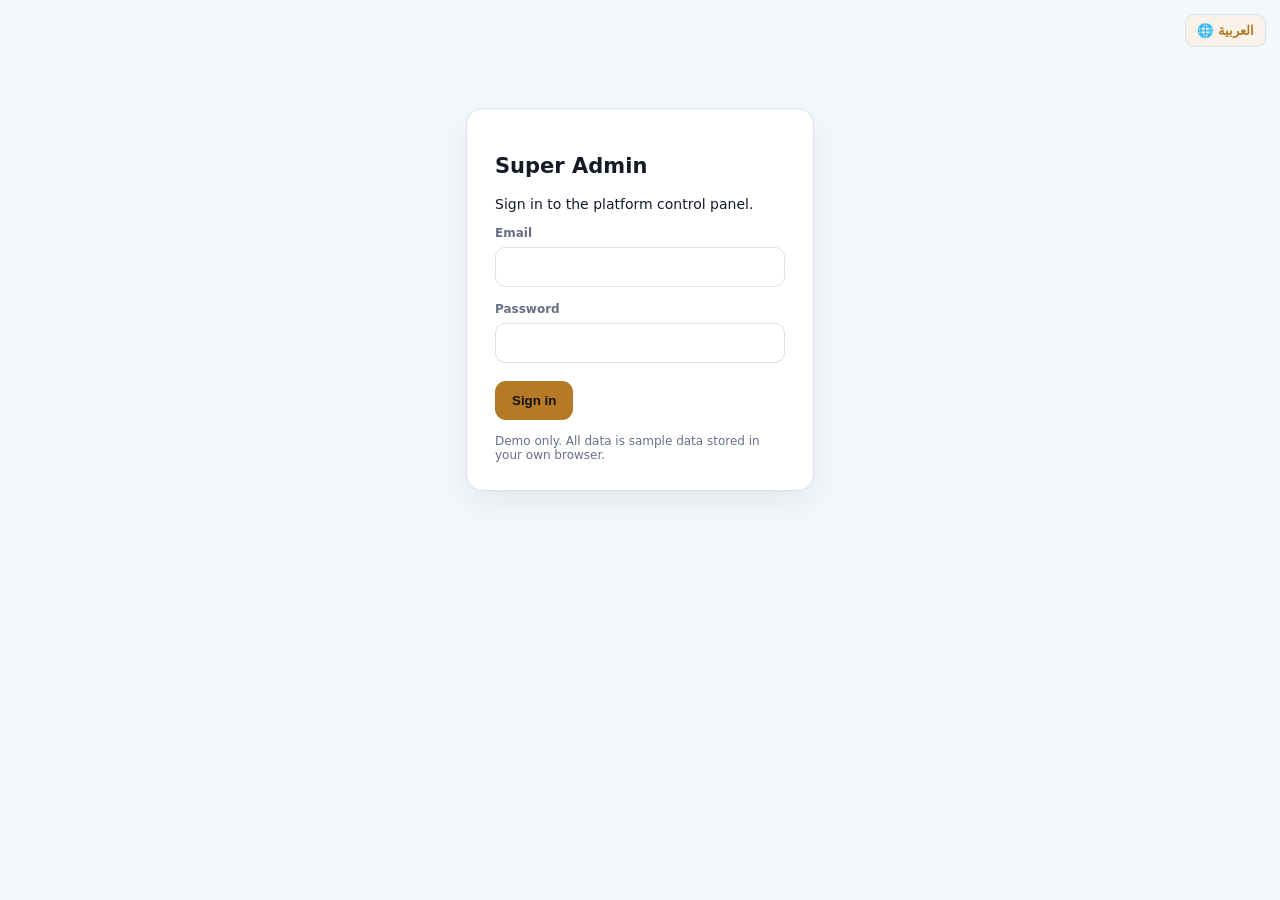
<file: index.html>
<!doctype html><html lang="en"><head><meta charset="UTF-8"><meta name="viewport" content="width=device-width,initial-scale=1"><title>Elevator Owner Dashboard</title><link rel="stylesheet" href="css/style.css"></head><body><div class="app"><aside class="sidebar"></aside><main><header><button class="menu" id="menu">☰</button><div><h1>Dashboard</h1><p>Monitor your elevator operations at a glance.</p></div><div class="actions"><button class="icon" title="Notifications">♢<i></i></button><button class="avatar">O</button></div></header><section class="hero"><div><span class="eyebrow">OVERVIEW</span><h2>Good morning, Owner</h2><p>Here’s the latest status across your buildings.</p></div><button class="gold-btn" onclick="location.href='reports.html'">View reports →</button></section><section class="stats" id="stats"></section><section class="grid2"><div class="panel"><div class="panel-head"><div><h3>Request analytics</h3><p>Last 7 days</p></div><span class="pill green">Live</span></div><div class="chart"><svg viewBox="0 0 700 250" preserveAspectRatio="none"><path class="area" d="M0 205 L100 170 L200 185 L300 110 L400 145 L500 75 L600 105 L700 45 L700 250 L0 250Z"/><path class="line" d="M0 205 L100 170 L200 185 L300 110 L400 145 L500 75 L600 105 L700 45"/></svg><div class="chart-labels"><span>Mon</span><span>Tue</span><span>Wed</span><span>Thu</span><span>Fri</span><span>Sat</span><span>Sun</span></div></div></div><div class="panel"><div class="panel-head"><div><h3>Elevator status</h3><p>48 units monitored</p></div></div><div class="status-list"><div><span><i class="dot green"></i>Operational</span><b>42</b></div><div><span><i class="dot gold"></i>Maintenance</span><b>4</b></div><div><span><i class="dot red"></i>Out of service</span><b>2</b></div></div><div class="uptime"><span>System uptime</span><b>97.8%</b><div><i style="width:97.8%"></i></div></div></div></section><section class="panel"><div class="panel-head"><div><h3>Recent requests</h3><p>Latest maintenance activity</p></div><a href="requests.html">View all →</a></div><div class="table-wrap"><table><thead><tr><th>Request</th><th>Building</th><th>Elevator</th><th>Priority</th><th>Status</th><th>Time</th></tr></thead><tbody id="requests"></tbody></table></div></section></main></div><script src="js/layout.js"></script><script src="js/admin.js"></script><script src="js/app.js"></script></body></html>
</file>
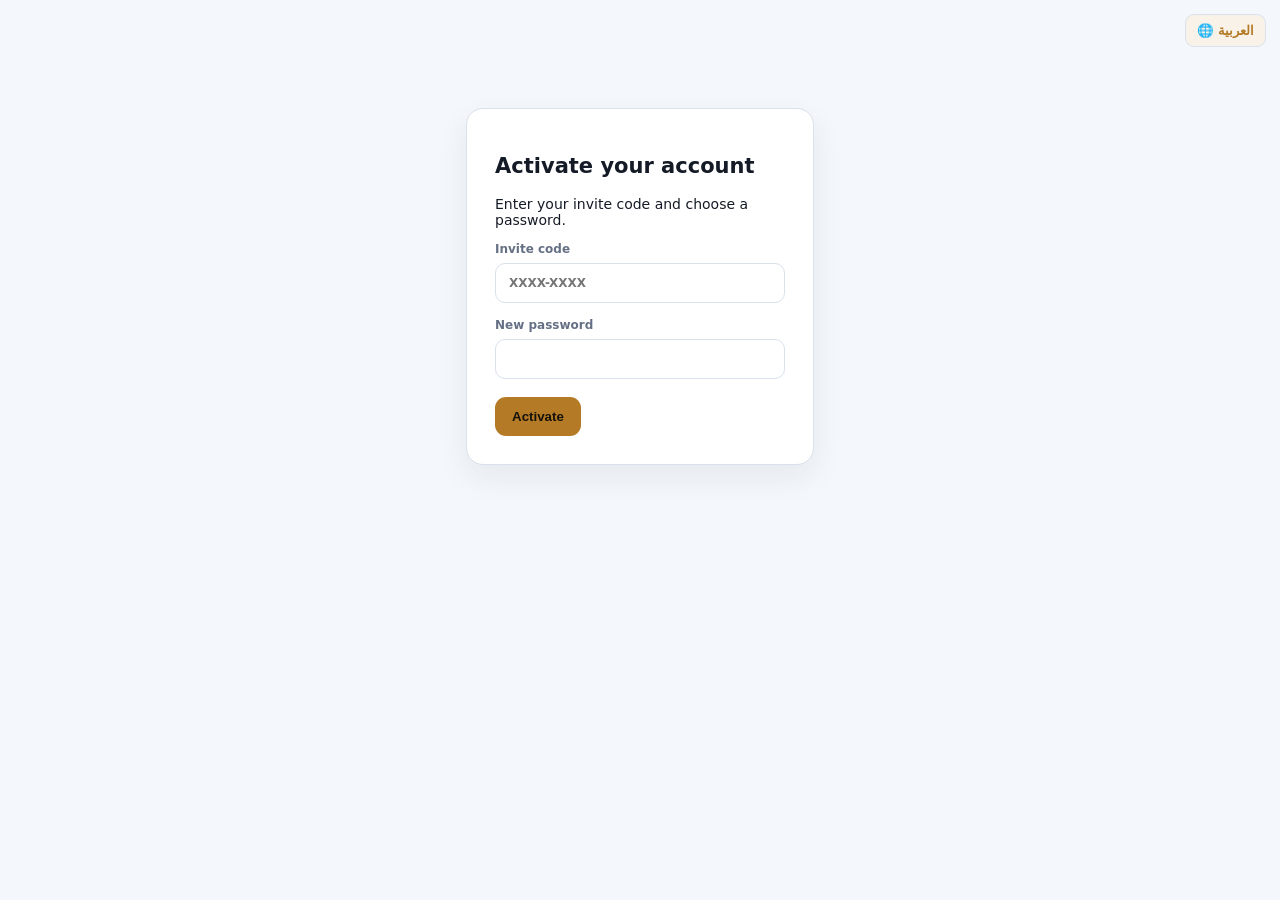
<file: activate.html>
<!doctype html><html lang="en"><head><meta charset="UTF-8"><meta name="viewport" content="width=device-width,initial-scale=1"><title>Activate Account - Elevator</title><link rel="stylesheet" href="css/style.css"></head><body><div style="max-width:380px;margin:12vh auto;padding:0 16px"><section class="panel" style="padding:28px" id="actBody"><h1>Activate your account</h1><p>Enter your invite code and choose a password.</p><form onsubmit="activateAccount(event)"><div class="form-grid" style="grid-template-columns:1fr"><label>Invite code<input id="actCode" required placeholder="XXXX-XXXX"></label><label>New password<input id="actPw" type="password" required minlength="6"></label></div><p id="actErr" class="hint" style="color:#c0392b"></p><button class="gold-btn" type="submit">Activate</button></form></section></div><script src="js/admin.js"></script><script>const c=new URLSearchParams(location.search).get('code');if(c)document.getElementById('actCode').value=c</script><script src="js/i18n.js"></script></body></html>
</file>
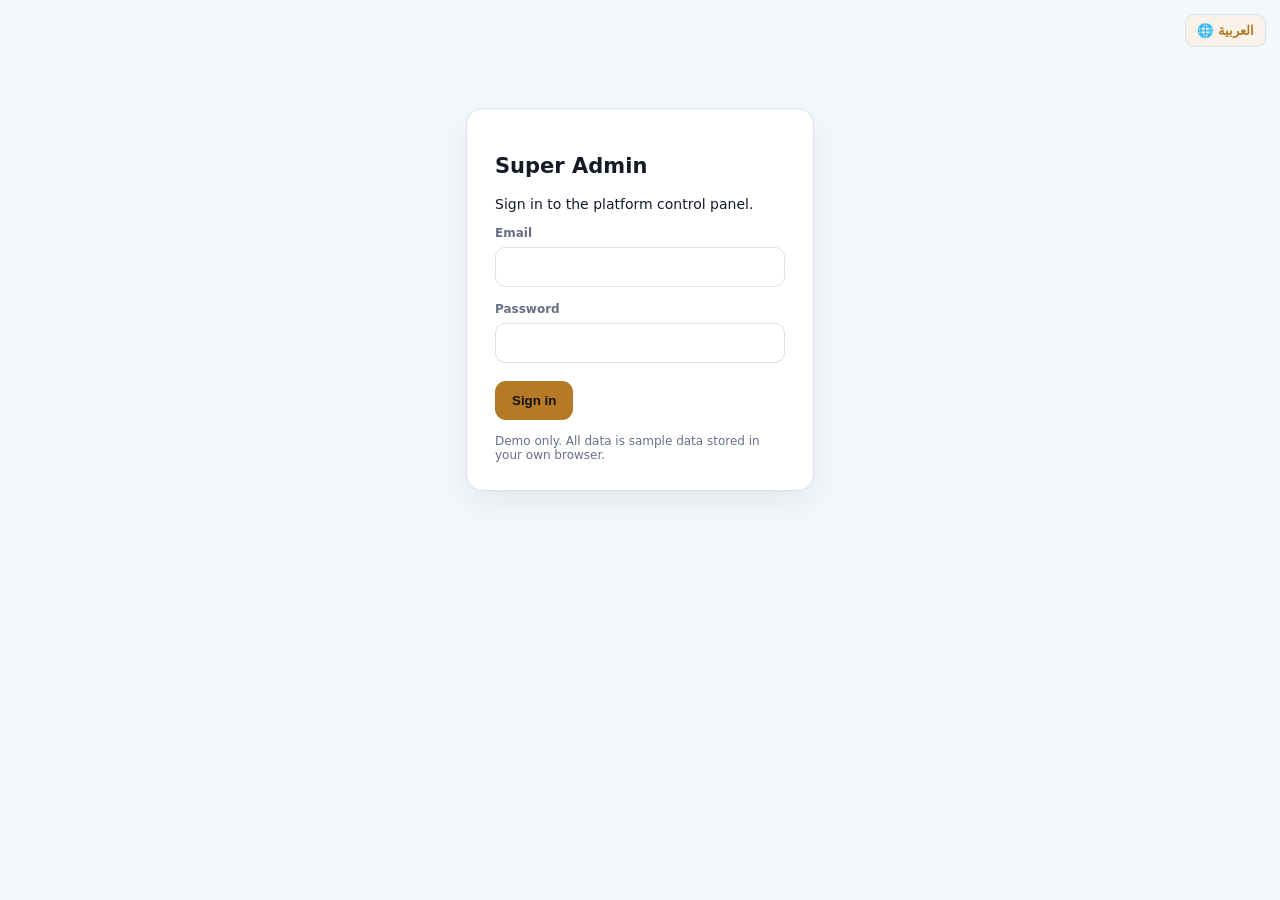
<file: buildings.html>
<!doctype html><html><head><meta charset="UTF-8"><meta name="viewport" content="width=device-width,initial-scale=1"><title>Buildings - Elevator</title><link rel="stylesheet" href="css/style.css"></head><body><div class="app"><aside class="sidebar"></aside><main><header><button class="menu" id="menu">☰</button><div><h1>Buildings</h1><p>Static building registry and elevator health overview.</p></div></header><section class="stats"><div class="stat"><div class="stat-top"><span>Total buildings</span><span class="stat-icon">▦</span></div><h3>12</h3><small>Across 4 zones</small></div><div class="stat"><div class="stat-top"><span>Elevators</span><span class="stat-icon">↕</span></div><h3>48</h3><small>Registered units</small></div><div class="stat"><div class="stat-top"><span>Healthy buildings</span><span class="stat-icon">✓</span></div><h3>9</h3><small><strong>75% healthy</strong></small></div><div class="stat"><div class="stat-top"><span>Open requests</span><span class="stat-icon">⚙</span></div><h3>17</h3><small><strong>3 emergency</strong></small></div></section><section class="panel"><div class="panel-head"><div><h3>Building registry</h3><p>Static sample data ready to connect to the API.</p></div><span class="pill green">12 buildings</span></div><div class="table-wrap"><table><thead><tr><th>Building</th><th>Owner</th><th>Zone</th><th>Address</th><th>Elevators</th><th>Health</th><th>Last inspection</th><th>Requests</th></tr></thead><tbody>
<tr><td><b>Al Noor Tower</b></td><td>Ahmed Hassan</td><td>Nasr City</td><td>Makram Ebeid St.</td><td>4</td><td><span class="badge green">Healthy</span></td><td>02 Sep 2026</td><td>2 open</td></tr>
<tr><td><b>Cairo Plaza</b></td><td>Mona Ali</td><td>Maadi</td><td>Road 9</td><td>6</td><td><span class="badge green">Healthy</span></td><td>29 Aug 2026</td><td>1 open</td></tr>
<tr><td><b>Nile Residence</b></td><td>Omar Khaled</td><td>New Cairo</td><td>90th Street</td><td>3</td><td><span class="badge gold">Attention</span></td><td>20 Aug 2026</td><td>4 open</td></tr>
<tr><td><b>Garden Heights</b></td><td>Salma Nabil</td><td>Heliopolis</td><td>Korba</td><td>5</td><td><span class="badge green">Healthy</span></td><td>01 Sep 2026</td><td>2 open</td></tr>
<tr><td><b>Skyline Residence</b></td><td>Ahmed Hassan</td><td>Nasr City</td><td>Abbas El Akkad</td><td>8</td><td><span class="badge green">Healthy</span></td><td>27 Aug 2026</td><td>0 open</td></tr>
<tr><td><b>Maadi Gardens</b></td><td>Mona Ali</td><td>Maadi</td><td>Degla</td><td>4</td><td><span class="badge red">Maintenance</span></td><td>15 Aug 2026</td><td>3 open</td></tr>
</tbody></table></div></section></main></div><script src="js/layout.js"></script></body></html>
</file>
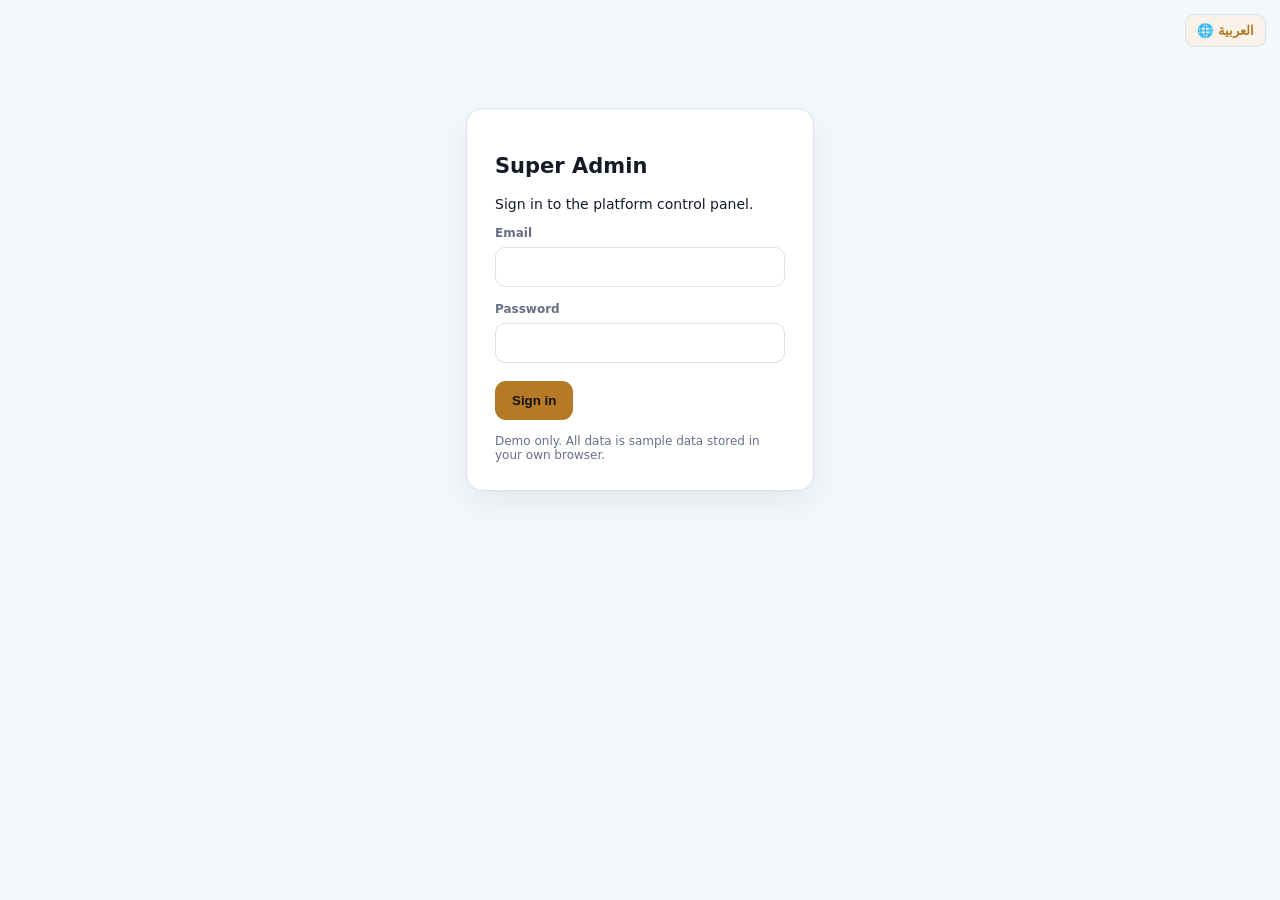
<file: companies.html>
<!doctype html><html lang="en"><head><meta charset="UTF-8"><meta name="viewport" content="width=device-width,initial-scale=1"><title>Companies - Elevator</title><link rel="stylesheet" href="css/style.css"></head><body><div class="app"><aside class="sidebar"></aside><main><header><button class="menu" id="menu">☰</button><div><h1>Companies</h1><p>Every customer company on the platform. Suspend a company to block all its users.</p></div><div class="actions"><button class="gold-btn" onclick="addCompany()">+ Add company</button></div></header><section class="metric-grid"><div class="mini-stat"><span>Companies</span><b id="companyTotal">0</b></div><div class="mini-stat"><span>Active</span><b id="companyActive">0</b></div><div class="mini-stat"><span>Suspended</span><b id="companySuspended">0</b></div><div class="mini-stat"><span>Total users</span><b id="userTotal">0</b></div></section><section class="panel"><div class="panel-head"><div><h3 id="companiesTitle">Companies</h3></div></div><div class="toolbar"><input id="companySearch" placeholder="Search company..." oninput="renderCompanies()"></div><div class="table-wrap"><table><thead><tr><th>Company</th><th>Plan</th><th>Team</th><th>Renewal</th><th>Status</th><th>Actions</th></tr></thead><tbody id="companies"></tbody></table></div></section></main></div><script src="js/layout.js"></script><script src="js/admin.js"></script><script>renderCompanies()</script></body></html>
</file>
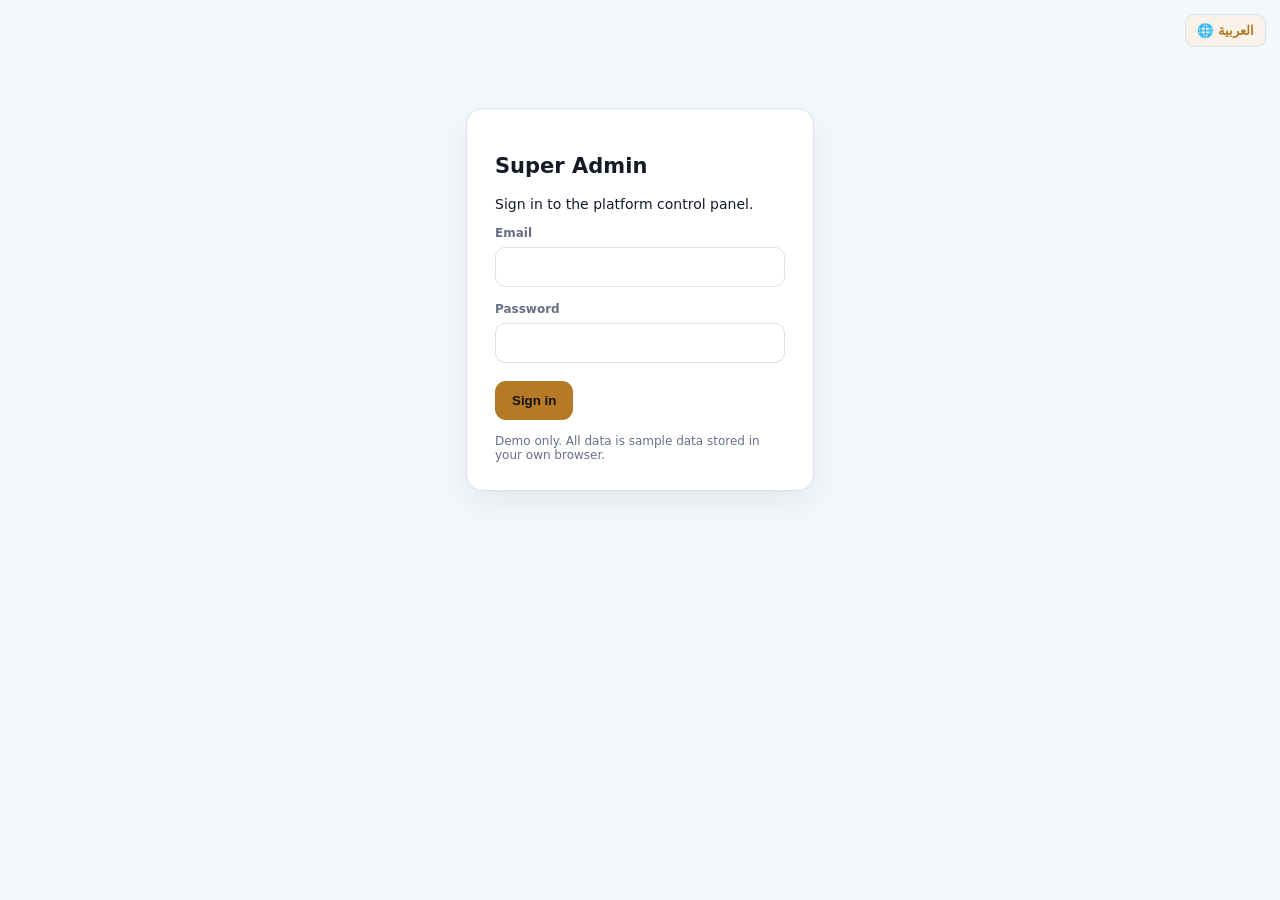
<file: daily_requests.html>
<!doctype html><html><head><meta charset="UTF-8"><meta name="viewport" content="width=device-width,initial-scale=1"><title>Daily Requests - Elevator</title><link rel="stylesheet" href="css/style.css"></head><body><div class="app"><aside class="sidebar"></aside><main><header><button class="menu" id="menu">☰</button><div><h1>Daily Requests</h1><p>Create, monitor and assign today's service requests.</p></div><button class="gold-btn header-btn" onclick="addDailyRequest()">+ New request</button></header><section class="panel"><div class="toolbar"><input id="dailySearch" placeholder="Search request, building or elevator" oninput="renderDailyRequests()"><select id="dailyStatus" onchange="renderDailyRequests()"><option value="">All statuses</option><option>Open</option><option>Assigned</option><option>In progress</option><option>Completed</option></select><select id="dailyPriority" onchange="renderDailyRequests()"><option value="">All priorities</option><option>Emergency</option><option>High</option><option>Normal</option></select><select id="companyFilter" onchange="renderDailyRequests()"></select></div><div class="table-wrap"><table><thead><tr><th>Request</th><th>Company</th><th>Building / Elevator</th><th>Zone</th><th>Issue</th><th>Priority</th><th>Technician</th><th>Status</th><th>Action</th></tr></thead><tbody id="dailyRequests"></tbody></table></div></section></main></div><script src="js/layout.js"></script><script src="js/admin.js"></script><script>renderDailyRequests()</script></body></html>
</file>
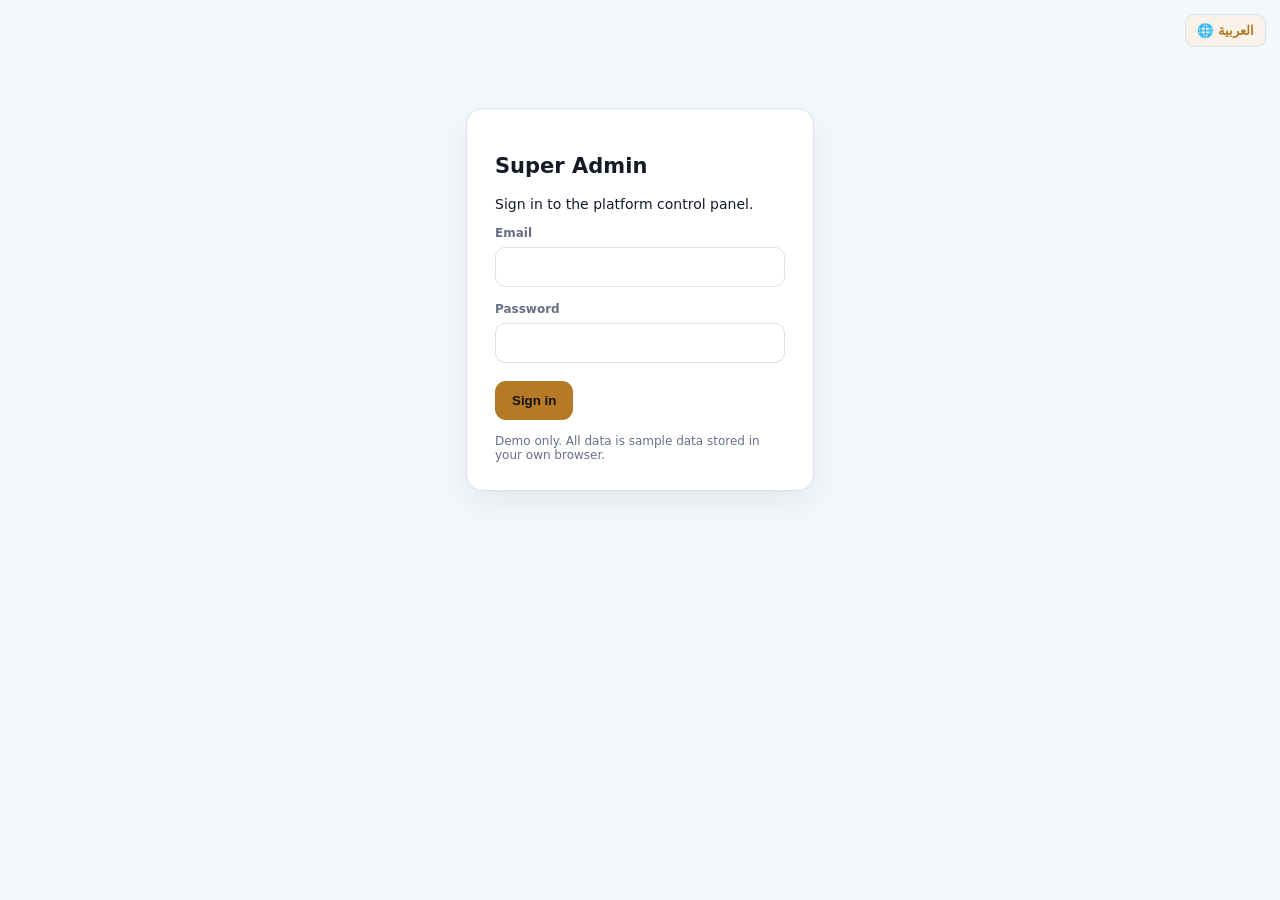
<file: elevators.html>
<!doctype html><html><head><meta charset="UTF-8"><meta name="viewport" content="width=device-width,initial-scale=1"><title>Elevators - Elevator</title><link rel="stylesheet" href="css/style.css"></head><body><div class="app"><aside class="sidebar"></aside><main><header><button class="menu" id="menu">☰</button><div><h1>Elevators</h1><p>Complete static technical inventory.</p></div></header><section class="panel"><div class="panel-head"><div><h3>Elevator registry</h3><p>Technical details for every registered elevator.</p></div><span class="pill green" id="elevatorCount">0 units</span></div><div class="toolbar"><select id="companyFilter" onchange="renderElevators()"></select></div><div class="table-wrap"><table><thead><tr><th>Elevator</th><th>Owner</th><th>Company</th><th>Building</th><th>Floors</th><th>Machine</th><th>Door</th><th>Capacity</th><th>Speed</th><th>Installed</th><th>Status</th></tr></thead><tbody id="elevatorsBody"></tbody></table></div></section></main></div><script src="js/layout.js"></script><script src="js/admin.js"></script><script>renderElevators()</script></body></html>
</file>
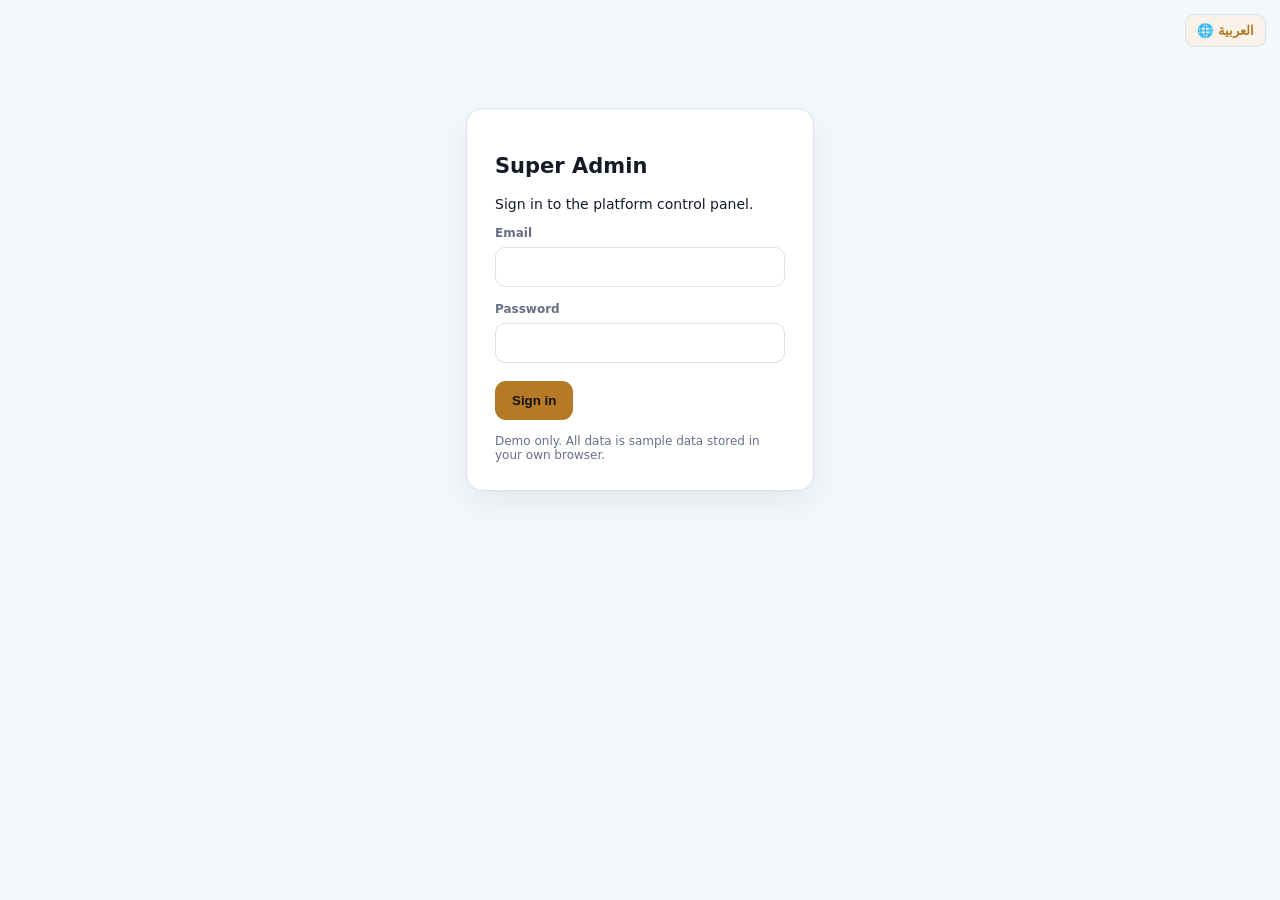
<file: installations.html>
<!doctype html><html lang="en"><head><meta charset="UTF-8"><meta name="viewport" content="width=device-width,initial-scale=1"><title>Installations - Elevator</title><link rel="stylesheet" href="css/style.css"></head><body><div class="app"><aside class="sidebar"></aside><main><header><button class="menu" id="menu">☰</button><div><h1>Installations &amp; Commission</h1><p>Installation requests sent to companies, accepted offers, and your commission.</p></div><button class="gold-btn header-btn" onclick="addInstallRequest()">+ New installation request</button></header><section class="metric-grid"><div class="mini-stat"><span>Requests</span><b id="dealTotal">0</b></div><div class="mini-stat"><span>Awarded</span><b id="dealAwarded">0</b></div><div class="mini-stat"><span>Deal volume</span><b id="dealVolume">0</b></div><div class="mini-stat"><span>Your commission earned</span><b id="dealEarnings">0</b></div></section><section class="panel"><div class="panel-head"><div><h3>Platform commission</h3><p>Percentage kept from every accepted installation offer. Changing it affects only new acceptances.</p></div></div><div class="toolbar"><input id="commissionInput" type="number" min="0" max="100" step="0.5" style="max-width:140px"><button class="gold-btn" onclick="saveCommission()">Save %</button></div></section><section class="panel" style="margin-top:18px"><div class="panel-head"><div><h3>Installation requests</h3><p>Open a request to see its full details and offers, and to control the company that took it.</p></div></div><div class="table-wrap"><table><thead><tr><th>Request</th><th>Building</th><th>Requested by</th><th>Installing company</th><th>Price</th><th>Commission</th><th>Status</th><th>Actions</th></tr></thead><tbody id="deals"></tbody></table></div></section></main></div><script src="js/layout.js"></script><script src="js/admin.js"></script><script>renderInstallations()</script></body></html>
</file>
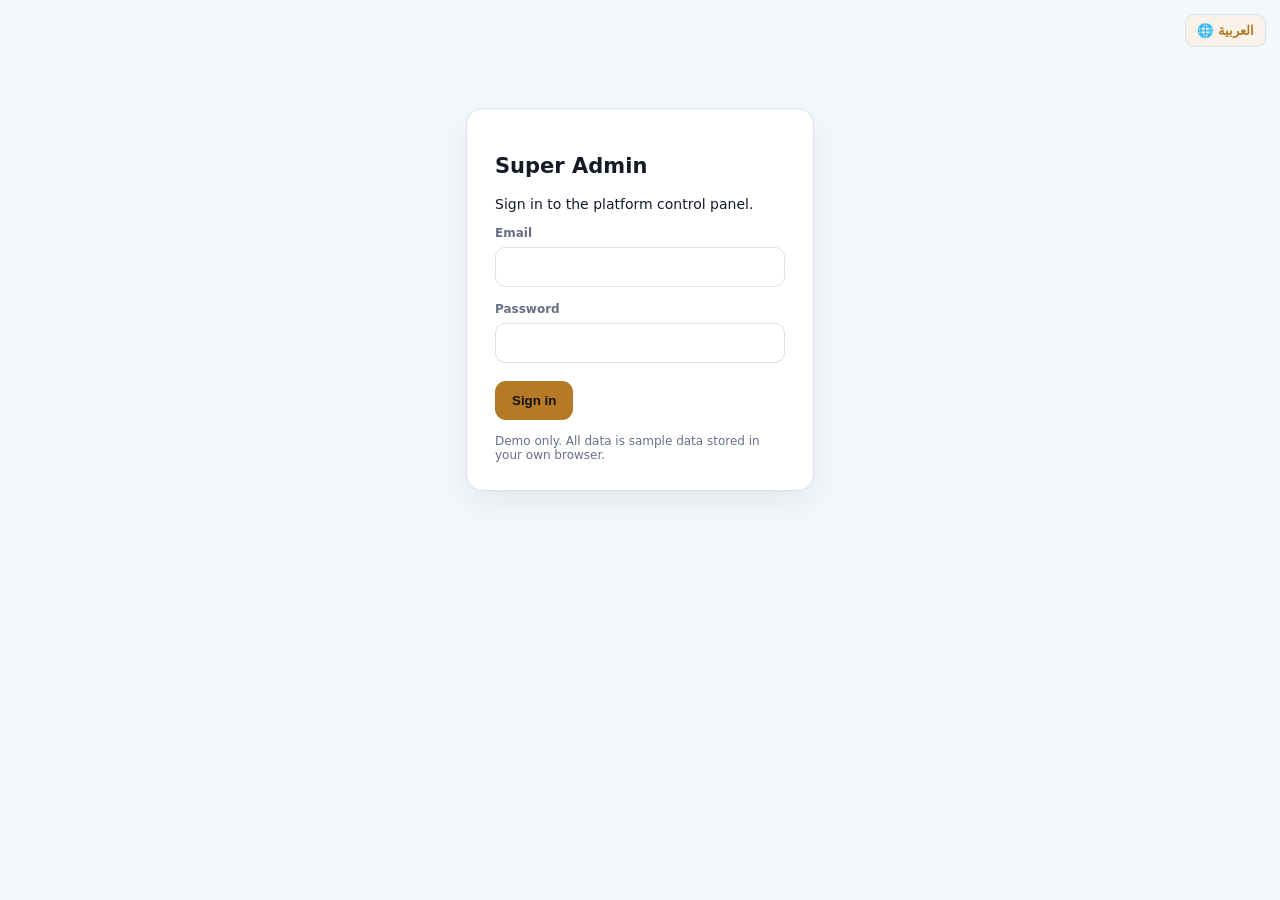
<file: login.html>
<!doctype html><html lang="en"><head><meta charset="UTF-8"><meta name="viewport" content="width=device-width,initial-scale=1"><title>Super Admin Login - Elevator</title><link rel="stylesheet" href="css/style.css"></head><body><div style="max-width:380px;margin:12vh auto;padding:0 16px"><section class="panel" style="padding:28px"><h1>Super Admin</h1><p>Sign in to the platform control panel.</p><form onsubmit="return signIn(event)"><div class="form-grid" style="grid-template-columns:1fr"><label>Email<input id="email" type="email" required></label><label>Password<input id="pw" type="password" required></label></div><p id="err" class="hint" style="color:#c0392b"></p><button class="gold-btn" type="submit">Sign in</button></form><p class="hint" style="margin-top:14px">Demo only. All data is sample data stored in your own browser.</p></section></div><script>
// DEMO ONLY: credentials are checked in the browser. Replace with real server-side auth before production.
const SUPER_ADMIN={email:'superadmin@elevator.com',password:'admin123'};
function signIn(e){e.preventDefault();if(email.value.trim().toLowerCase()===SUPER_ADMIN.email&&pw.value===SUPER_ADMIN.password){sessionStorage.setItem('super-admin','1');location.replace('index.html')}else err.textContent='Invalid credentials.';return false}
</script><script src="js/i18n.js"></script></body></html>
</file>
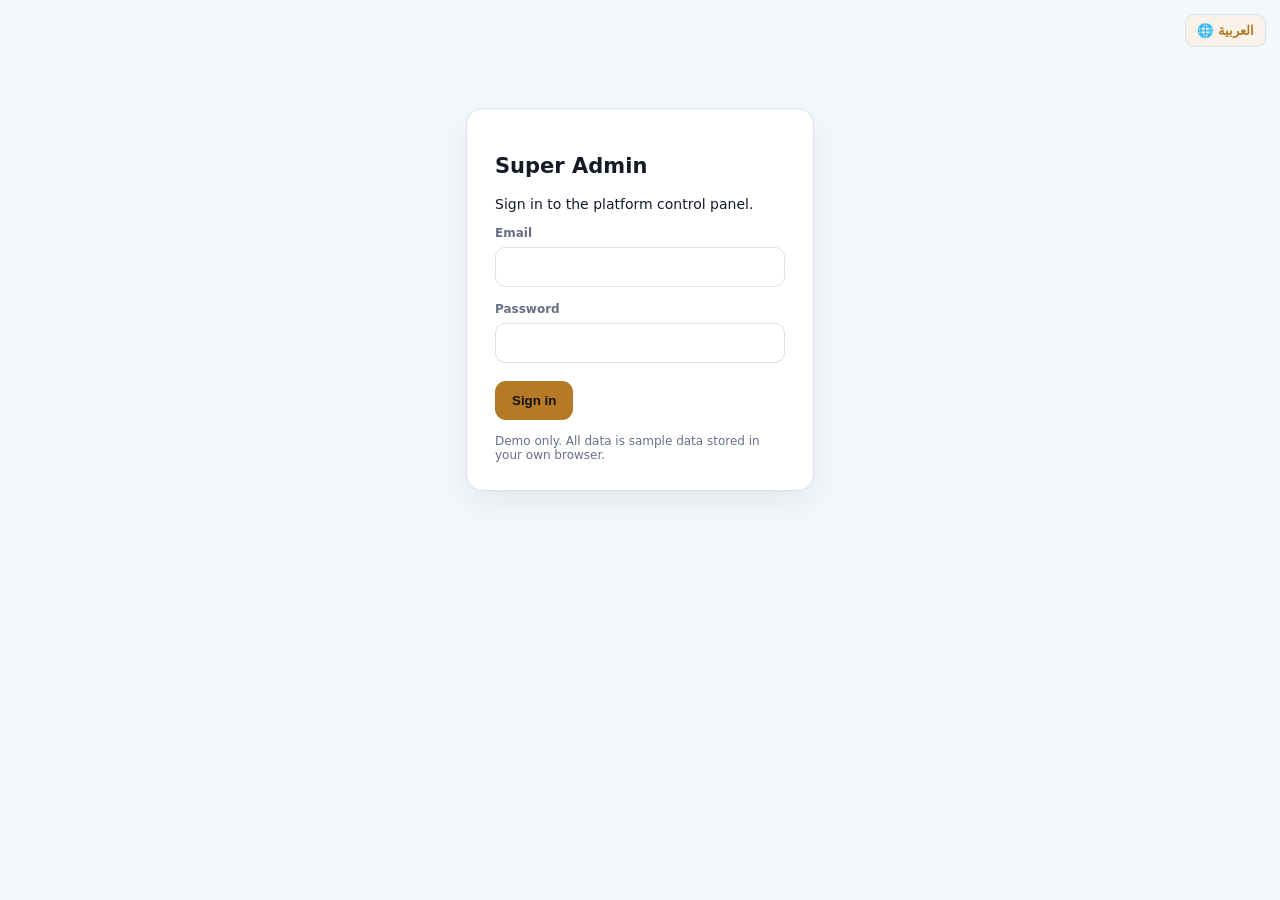
<file: owners.html>
<!doctype html><html><head><meta charset="UTF-8"><meta name="viewport" content="width=device-width,initial-scale=1"><title>Owners - Elevator</title><link rel="stylesheet" href="css/style.css"></head><body><div class="app"><aside class="sidebar"></aside><main><header><button class="menu" id="menu">☰</button><div><h1>Owners</h1><p>Full owner and elevator control.</p></div><button class="gold-btn header-btn" onclick="addOwner()">+ Add owner</button></header><section class="panel"><div class="panel-head"><div><h3>Owner & elevator registry</h3><p>Every owner can have multiple buildings and elevators with full technical details.</p></div><span class="pill green">Full admin control</span></div><div class="toolbar"><select id="companyFilter" onchange="renderOwners()"></select></div><div class="table-wrap"><table><thead><tr><th>Owner</th><th>Company</th><th>Contact</th><th>Elevator details</th><th>Status</th><th>Actions</th></tr></thead><tbody id="owners"></tbody></table></div></section></main></div><script src="js/layout.js"></script><script src="js/admin.js"></script><script>renderOwners()</script></body></html>
</file>
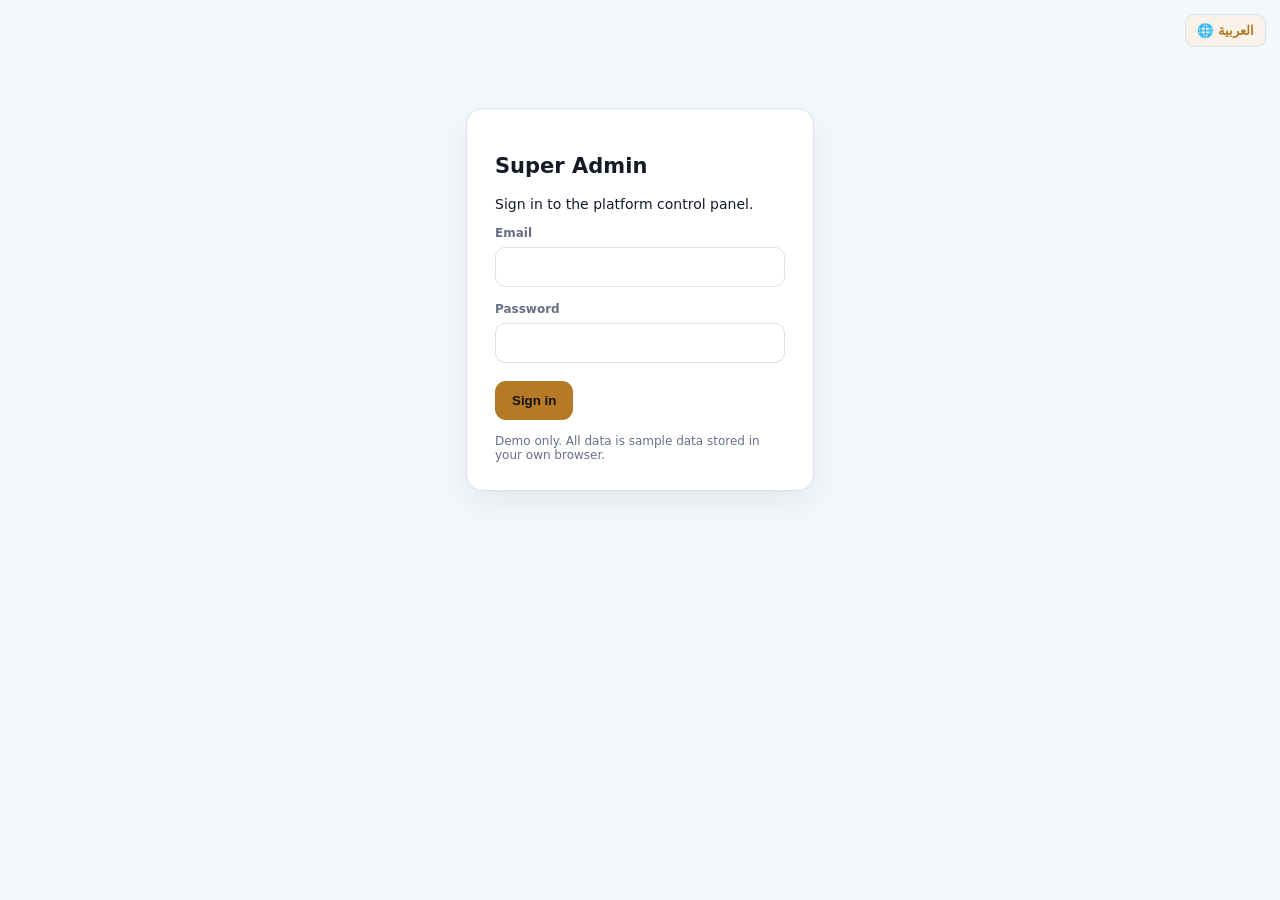
<file: platform_users.html>
<!doctype html><html lang="en"><head><meta charset="UTF-8"><meta name="viewport" content="width=device-width,initial-scale=1"><title>Platform Users - Elevator</title><link rel="stylesheet" href="css/style.css"></head><body><div class="app"><aside class="sidebar"></aside><main><header><button class="menu" id="menu">☰</button><div><h1>Platform Users</h1><p>Owners and technicians across companies. Suspend individual accounts.</p></div></header><section class="panel"><div class="panel-head"><div><h3 id="usersTitle">Platform Users</h3></div></div><div class="toolbar"><input id="userSearch" placeholder="Search name, email, role..." oninput="renderPlatformUsers()"></div><div class="table-wrap"><table><thead><tr><th>User</th><th>Role</th><th>Company</th><th>Status</th><th>Actions</th></tr></thead><tbody id="platformUsers"></tbody></table></div></section></main></div><script src="js/layout.js"></script><script src="js/admin.js"></script><script>renderPlatformUsers()</script></body></html>
</file>
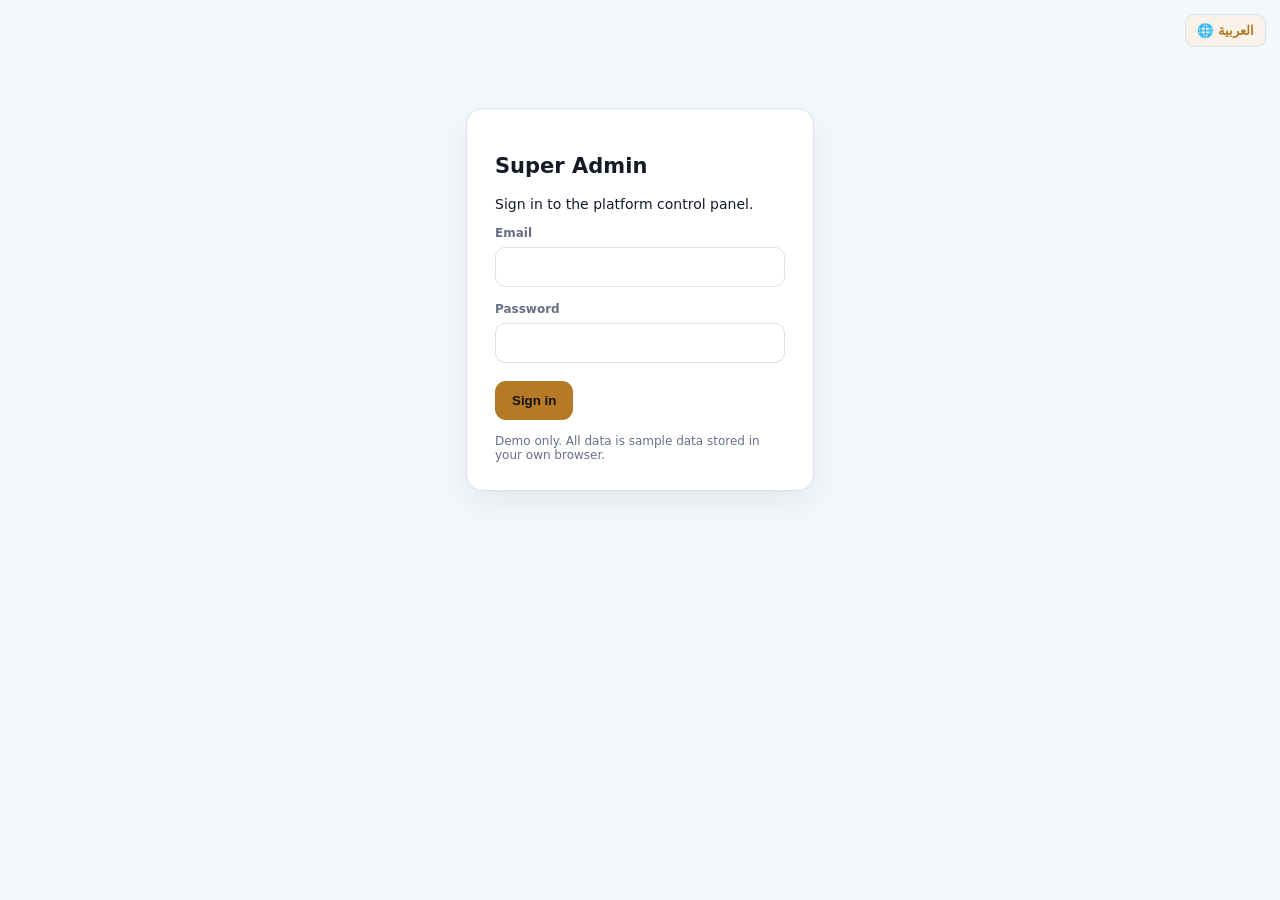
<file: reports.html>
<!doctype html><html><head><meta charset="UTF-8"><meta name="viewport" content="width=device-width,initial-scale=1"><title>Reports - Elevator</title><link rel="stylesheet" href="css/style.css"></head><body><div class="app"><aside class="sidebar"></aside><main><header><button class="menu" id="menu">☰</button><div><h1>Reports</h1><p>Static operational analytics ready for API integration.</p></div><div class="actions"><select id="reportPeriod"><option>Last 7 days</option><option>Last 30 days</option><option>This year</option></select></div></header>
<div class="metric-grid"><div class="mini-stat"><span>Total requests</span><b>184</b><small>+12.4% vs previous</small></div><div class="mini-stat"><span>Completed</span><b>142</b><small>77.2% completion rate</small></div><div class="mini-stat"><span>Emergency</span><b>19</b><small>10.3% of requests</small></div><div class="mini-stat"><span>Avg. response</span><b>28m</b><small>−6m improvement</small></div></div>
<div class="report-layout"><section class="panel"><div class="panel-head"><div><h3>Daily requests</h3><p>Requests received by day.</p></div><span class="pill green">Static data</span></div><div class="bar-chart"><div class="bar-row"><span>Mon</span><div class="bar-track"><div class="bar-fill" style="width:58%"></div></div><b>18</b></div><div class="bar-row"><span>Tue</span><div class="bar-track"><div class="bar-fill" style="width:78%"></div></div><b>24</b></div><div class="bar-row"><span>Wed</span><div class="bar-track"><div class="bar-fill" style="width:65%"></div></div><b>20</b></div><div class="bar-row"><span>Thu</span><div class="bar-track"><div class="bar-fill" style="width:92%"></div></div><b>29</b></div><div class="bar-row"><span>Fri</span><div class="bar-track"><div class="bar-fill" style="width:100%"></div></div><b>31</b></div><div class="bar-row"><span>Sat</span><div class="bar-track"><div class="bar-fill" style="width:52%"></div></div><b>16</b></div><div class="bar-row"><span>Sun</span><div class="bar-track"><div class="bar-fill" style="width:45%"></div></div><b>14</b></div></div></section>
<section class="panel"><div class="panel-head"><div><h3>Elevator status</h3><p>48 registered elevators.</p></div></div><div style="display:flex;align-items:center;justify-content:center;gap:25px;flex-wrap:wrap"><div class="donut"></div><div class="legend"><span><i></i>Operational — 35</span><span><i class="gold"></i>Maintenance — 9</span><span><i class="red"></i>Out of service — 4</span></div></div><div class="uptime"><span>Average uptime</span><b>97.8%</b><div><i style="width:97.8%"></i></div></div></section></div>
<section class="panel" style="margin-top:18px"><div class="panel-head"><div><h3>Zone performance</h3><p>Static service performance by operating zone.</p></div></div><div class="table-wrap"><table><thead><tr><th>Zone</th><th>Requests</th><th>Completed</th><th>Emergency</th><th>Avg. response</th><th>Performance</th></tr></thead><tbody><tr><td><b>Nasr City</b></td><td>52</td><td>43</td><td><span class="badge red">6</span></td><td>24 min</td><td><span class="badge green">92%</span></td></tr><tr><td><b>Maadi</b></td><td>41</td><td>34</td><td><span class="badge red">4</span></td><td>31 min</td><td><span class="badge green">88%</span></td></tr><tr><td><b>New Cairo</b></td><td>56</td><td>46</td><td><span class="badge gold">5</span></td><td>27 min</td><td><span class="badge green">90%</span></td></tr><tr><td><b>Heliopolis</b></td><td>35</td><td>19</td><td><span class="badge gold">4</span></td><td>36 min</td><td><span class="badge gold">78%</span></td></tr></tbody></table></div></section></main></div><script src="js/layout.js"></script></body></html>
</file>
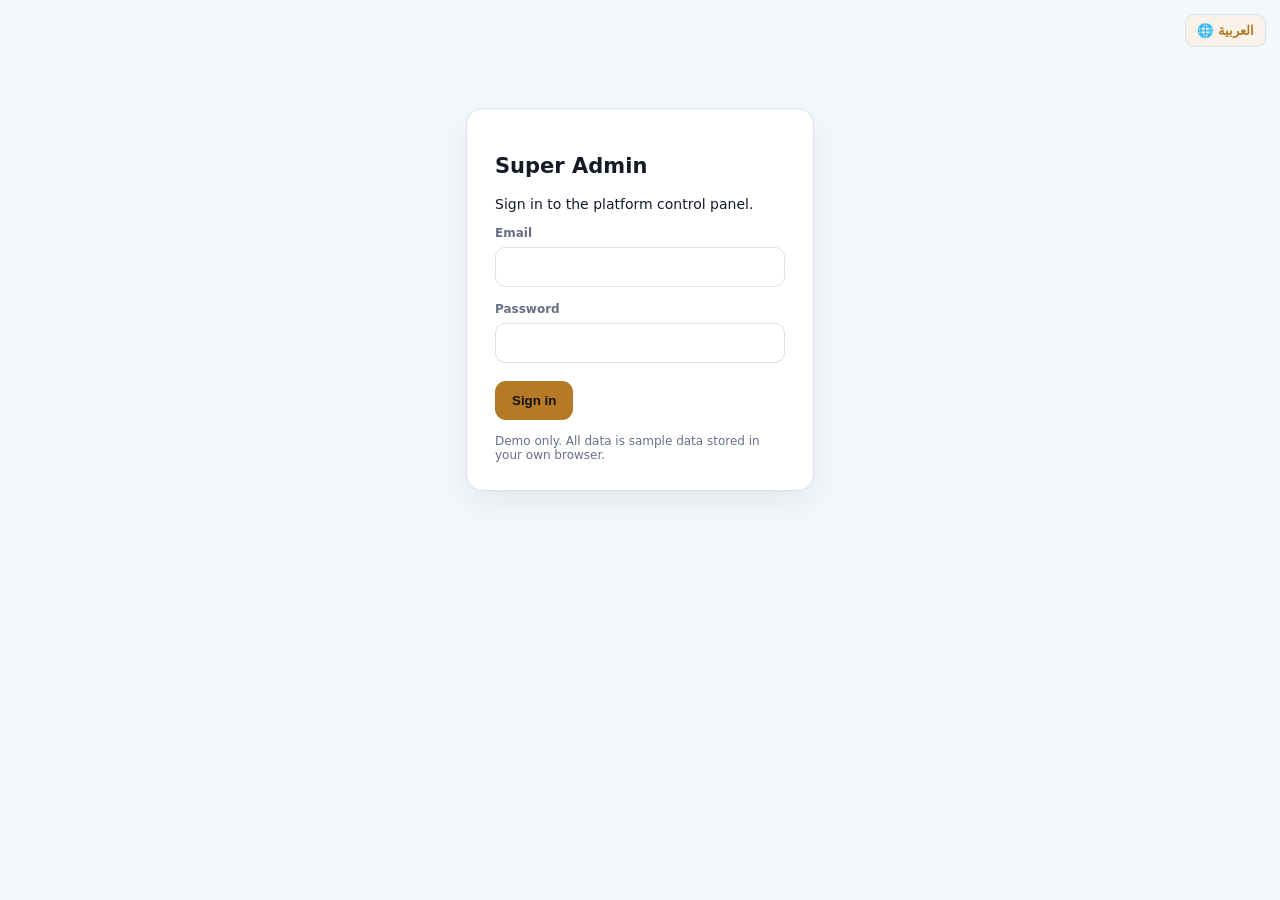
<file: requests.html>
<!doctype html><html><head><meta charset="UTF-8"><meta name="viewport" content="width=device-width,initial-scale=1"><title>Requests - Elevator</title><link rel="stylesheet" href="css/style.css"></head><body><div class="app"><aside class="sidebar"></aside><main><header><button class="menu" id="menu">☰</button><div><h1>Requests</h1><p>Review the complete customer problem before assigning a technician.</p></div></header><section class="panel"><div class="panel-head"><div><h3>Request assignment</h3><p>Owner contact, problem date, elevator and zone are visible before assignment.</p></div><span class="pill green">Admin control</span></div><div class="toolbar"><select id="companyFilter" onchange="renderRequests()"></select></div><div class="table-wrap"><table><thead><tr><th>Request / Problem</th><th>Owner</th><th>Company</th><th>Building / Elevator</th><th>Zone</th><th>Date</th><th>Priority</th><th>Technician</th><th>Status</th><th>Action</th></tr></thead><tbody id="adminRequests"></tbody></table></div></section></main></div><script src="js/layout.js"></script><script src="js/admin.js"></script><script>renderRequests()</script></body></html>
</file>
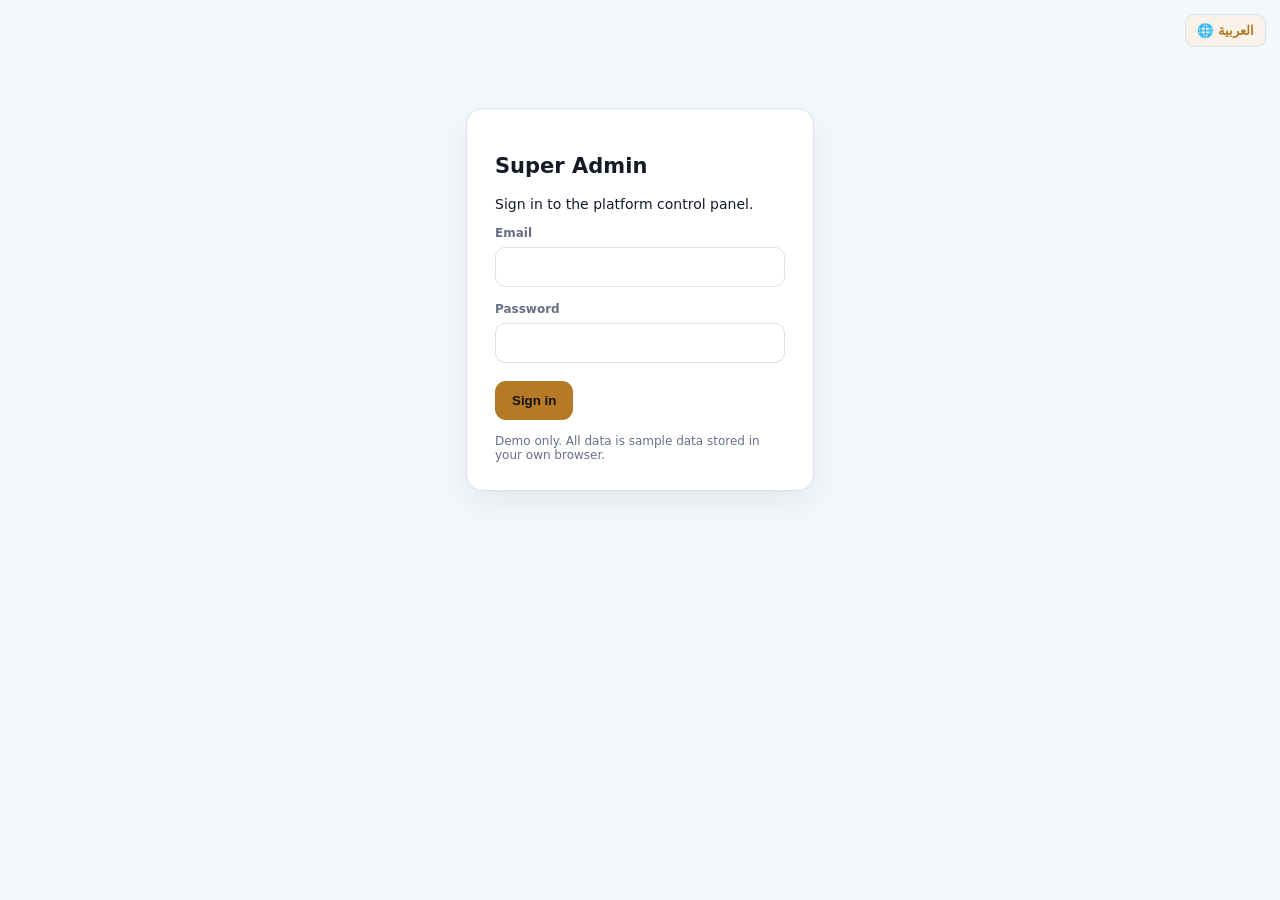
<file: technician_applications.html>
<!doctype html><html lang="en"><head><meta charset="UTF-8"><meta name="viewport" content="width=device-width,initial-scale=1"><title>Technician Applications - Elevator</title><link rel="stylesheet" href="css/style.css"></head><body><div class="app"><aside class="sidebar"></aside><main><header><button class="menu" id="menu">☰</button><div><h1>Technician Applications</h1><p>Review new technician applications and approve or reject them.</p></div></header><section class="metric-grid"><div class="mini-stat"><span>Pending applications</span><b id="applicationPendingCount">0</b></div><div class="mini-stat"><span>Accepted</span><b id="applicationAcceptedCount">0</b></div><div class="mini-stat"><span>Rejected</span><b id="applicationRejectedCount">0</b></div><div class="mini-stat"><span>Review queue</span><b>Admin</b></div></section><section class="panel"><div class="panel-head"><div><h3>New technician applications</h3><p>Accepting an application automatically adds the technician to the technician directory.</p></div></div><div class="toolbar"><input id="applicationSearch" placeholder="Search name, phone, email, zone..." oninput="renderTechnicianApplications()"><select id="applicationStatus" onchange="renderTechnicianApplications()"><option value="">All statuses</option><option>Pending</option><option>Accepted</option><option>Rejected</option></select><select id="companyFilter" onchange="renderTechnicianApplications()"></select></div><div class="table-wrap"><table><thead><tr><th>Applicant</th><th>Company</th><th>Phone</th><th>Zone</th><th>Applied date</th><th>Status</th><th>Actions</th></tr></thead><tbody id="technicianApplications"></tbody></table></div></section></main></div><script src="js/layout.js"></script><script src="js/admin.js"></script><script>renderTechnicianApplications()</script></body></html>
</file>
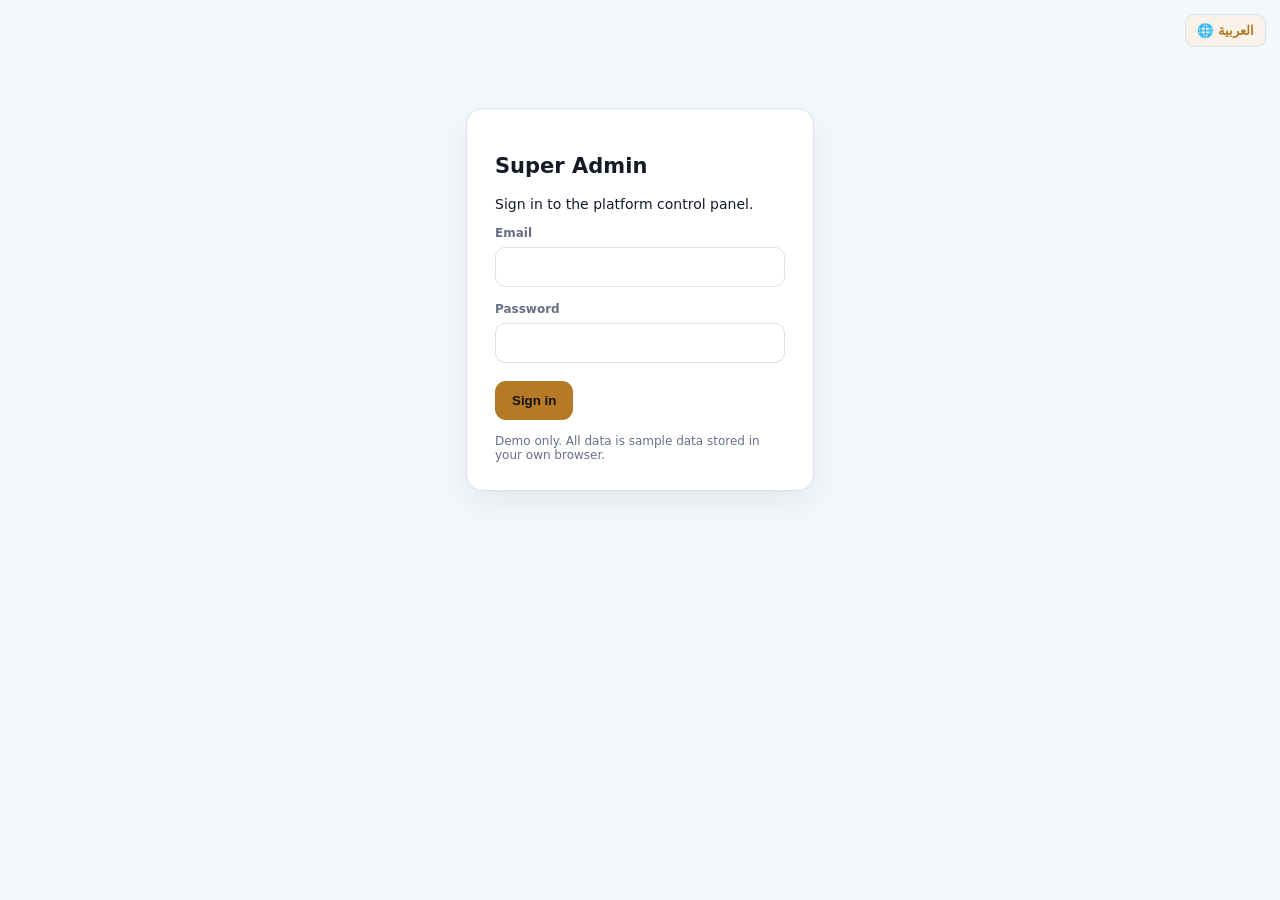
<file: technicians.html>
<!doctype html><html><head><meta charset="UTF-8"><meta name="viewport" content="width=device-width,initial-scale=1"><title>Technicians - Elevator</title><link rel="stylesheet" href="css/style.css"></head><body><div class="app"><aside class="sidebar"></aside><main><header><button class="menu" id="menu">☰</button><div><h1>Technicians</h1><p>Manage technicians and their service zones.</p></div><button class="gold-btn header-btn" onclick="addTechnician()">+ Add technician</button></header><section class="panel"><div class="panel-head"><div><h3>Technician directory</h3><p>Requests are assigned only to technicians matching the request zone.</p></div></div><div class="toolbar"><select id="companyFilter" onchange="renderTechnicians()"></select></div><div class="table-wrap"><table><thead><tr><th>Technician</th><th>Company</th><th>Phone</th><th>Zone</th><th>Status</th></tr></thead><tbody id="technicians"></tbody></table></div></section></main></div><script src="js/layout.js"></script><script src="js/admin.js"></script><script>renderTechnicians()</script></body></html>
</file>
<file: css/style.css>
:root{--bg:#f4f7fb;--surface:#fff;--panel:#fff;--border:#d8e1ec;--text:#151b26;--muted:#667085;--gold:#b47a25;--gold-soft:#8d5d18;--accent:#087f75;--green:#238c69;--red:#d64f48;--shadow:0 12px 32px #17243a12}body.dark{--bg:#070b14;--surface:#0b1220;--panel:#101a2b;--border:#263653;--text:#f7f9fc;--muted:#8d9ab0;--gold:#e0b765;--gold-soft:#f3d79d;--accent:#4fd8c7;--green:#54d6a6;--red:#ff6d68;--shadow:0 18px 45px #00000035}*{box-sizing:border-box}body{margin:0;background:var(--bg);color:var(--text);font:14px Inter,system-ui,-apple-system,Segoe UI,sans-serif;transition:.3s}a{color:var(--gold);text-decoration:none}.app{display:flex;min-height:100vh}.sidebar{width:245px;background:var(--surface);border-right:1px solid var(--border);padding:25px 16px;display:flex;flex-direction:column;position:fixed;inset:0 auto 0 0}.brand{display:flex;gap:12px;align-items:center;padding:0 10px 30px}.brand-mark{width:40px;height:40px;border-radius:12px;background:linear-gradient(135deg,var(--gold),#e8c97f);color:#15120b;display:grid;place-items:center;font-size:22px;font-weight:800}.brand b{display:block;letter-spacing:2px;font-size:14px}.brand span{display:block;color:var(--muted);font-size:9px;letter-spacing:1.4px;margin-top:3px}nav{display:grid;gap:6px}nav a,.side-bottom button{border:0;background:transparent;color:var(--muted);padding:13px 14px;border-radius:12px;text-align:left;font:inherit;display:flex;gap:13px;align-items:center;cursor:pointer}nav a{font-size:14px}nav a:first-letter{font-size:18px}nav a.active{background:color-mix(in srgb,var(--gold) 12%,transparent);color:var(--gold);font-weight:700}.side-bottom{margin-top:auto;display:grid;gap:14px}.user-mini{border-top:1px solid var(--border);padding:16px 5px 0;display:flex;gap:10px;align-items:center}.avatar{width:38px;height:38px;border:0;border-radius:50%;background:var(--gold);color:#15120b;font-weight:800;display:grid;place-items:center}.user-mini b,.user-mini small{display:block}.user-mini small{color:var(--muted);font-size:11px;margin-top:3px}main{margin-left:245px;width:calc(100% - 245px);padding:28px clamp(20px,4vw,55px);max-width:1500px}header{display:flex;align-items:center;gap:18px;margin-bottom:24px}header h1{margin:0;font-size:27px;letter-spacing:-.5px}header p,.hero p,.panel-head p{margin:5px 0 0;color:var(--muted)}.actions{margin-left:auto;display:flex;align-items:center;gap:14px}.icon,.menu{border:0;background:transparent;color:var(--text);font-size:21px;cursor:pointer}.icon{position:relative}.icon i{position:absolute;width:7px;height:7px;background:var(--red);border-radius:50%;right:0;top:2px}.menu{display:none}.hero{background:linear-gradient(115deg,color-mix(in srgb,var(--gold) 13%,var(--panel)),var(--panel));border:1px solid var(--border);border-radius:20px;padding:27px 30px;display:flex;align-items:center;justify-content:space-between;margin-bottom:20px;box-shadow:var(--shadow)}.eyebrow{color:var(--gold);font-size:10px;font-weight:800;letter-spacing:2px}.hero h2{margin:8px 0 0;font-size:23px}.gold-btn{background:var(--gold);color:#15120b;border:0;border-radius:11px;padding:12px 17px;font-weight:800;cursor:pointer}.stats{display:grid;grid-template-columns:repeat(4,1fr);gap:15px;margin-bottom:18px}.stat,.panel{background:var(--panel);border:1px solid var(--border);border-radius:17px;box-shadow:var(--shadow)}.stat{padding:19px}.stat-top{display:flex;justify-content:space-between;align-items:center;color:var(--muted)}.stat-icon{width:38px;height:38px;border-radius:11px;display:grid;place-items:center;background:color-mix(in srgb,var(--gold) 14%,transparent);color:var(--gold);font-size:18px}.stat h3{font-size:28px;margin:14px 0 3px}.stat small{color:var(--muted)}.stat small strong{color:var(--green)}.grid2{display:grid;grid-template-columns:1.35fr 1fr;gap:18px;margin-bottom:18px}.panel{padding:21px}.panel-head{display:flex;justify-content:space-between;align-items:flex-start;margin-bottom:18px}.panel h3{margin:0;font-size:16px}.pill{padding:5px 9px;border-radius:20px;font-size:10px;font-weight:800}.pill.green{background:color-mix(in srgb,var(--green) 15%,transparent);color:var(--green)}.chart{height:250px}.chart svg{width:100%;height:220px;overflow:visible}.line{fill:none;stroke:var(--gold);stroke-width:4;stroke-linecap:round;stroke-linejoin:round}.area{fill:color-mix(in srgb,var(--gold) 11%,transparent)}.chart-labels{display:flex;justify-content:space-between;color:var(--muted);font-size:11px}.status-list{display:grid;gap:16px}.status-list div{display:flex;justify-content:space-between;align-items:center}.status-list span{display:flex;gap:9px;align-items:center}.dot{width:9px;height:9px;border-radius:50%;display:inline-block}.dot.green{background:var(--green)}.dot.gold{background:var(--gold)}.dot.red{background:var(--red)}.uptime{border-top:1px solid var(--border);margin-top:20px;padding-top:16px}.uptime span{color:var(--muted)}.uptime b{float:right;color:var(--green)}.uptime>div{height:7px;background:var(--border);border-radius:8px;margin-top:12px;overflow:hidden}.uptime i{display:block;height:100%;background:var(--green);border-radius:8px}.table-wrap{overflow:auto}table{width:100%;border-collapse:collapse;min-width:700px}th,td{text-align:left;padding:14px 10px;border-bottom:1px solid var(--border)}th{font-size:10px;color:var(--muted);text-transform:uppercase;letter-spacing:1px}td{font-size:13px}.badge{display:inline-block;padding:5px 9px;border-radius:20px;font-size:10px;font-weight:800}.badge.red{background:color-mix(in srgb,var(--red) 15%,transparent);color:var(--red)}.badge.green{background:color-mix(in srgb,var(--green) 15%,transparent);color:var(--green)}.badge.gold{background:color-mix(in srgb,var(--gold) 15%,transparent);color:var(--gold)}
@media(max-width:1050px){.sidebar{width:82px}.brand div:not(.brand-mark),nav a span,.side-bottom button span,.user-mini div:not(.avatar){display:none}.brand{padding:0 5px 30px;justify-content:center}.brand-mark{width:44px;height:44px}nav a{justify-content:center;font-size:20px}.user-mini{justify-content:center}main{margin-left:82px;width:calc(100% - 82px)}.stats{grid-template-columns:repeat(2,1fr)}}@media(max-width:700px){.sidebar{display:none}.menu{display:block}main{margin:0;width:100%;padding:18px 14px}.hero{padding:20px;display:block}.hero .gold-btn{margin-top:18px;width:100%}.stats,.grid2{grid-template-columns:1fr}.stat h3{font-size:25px}header h1{font-size:23px}.panel{padding:16px}}
.header-btn{margin-left:auto;white-space:nowrap}.person{display:flex;align-items:center;gap:11px}.person .avatar{width:36px;height:36px;flex:0 0 36px}.person small,td small{display:block;color:var(--muted);font-size:11px;margin-top:3px}.small-btn{border:1px solid var(--border);background:color-mix(in srgb,var(--gold) 10%,var(--panel));color:var(--gold);padding:8px 11px;border-radius:9px;font-weight:800;cursor:pointer}.modal{position:fixed;inset:0;z-index:100;display:grid;place-items:center;opacity:0;transition:.18s}.modal.show{opacity:1}.modal-backdrop{position:absolute;inset:0;background:#05081099;backdrop-filter:blur(5px)}.modal-card{position:relative;width:min(560px,calc(100% - 28px));max-height:90vh;overflow:auto;background:var(--panel);border:1px solid var(--border);border-radius:20px;padding:22px;box-shadow:0 25px 80px #0006;transform:translateY(12px);transition:.2s}.modal.show .modal-card{transform:none}.modal-head{display:flex;justify-content:space-between;align-items:flex-start;margin-bottom:20px}.modal-head h2{margin:0;font-size:20px}.modal-head p{margin:5px 0;color:var(--muted)}.modal-head button{border:0;background:transparent;color:var(--muted);font-size:27px;cursor:pointer}.form-grid{display:grid;grid-template-columns:1fr 1fr;gap:15px;margin-bottom:18px}label{display:grid;gap:7px;color:var(--muted);font-size:12px;font-weight:700}input,select{width:100%;padding:12px 13px;border:1px solid var(--border);background:var(--surface);color:var(--text);border-radius:10px;outline:none;font:inherit}input:focus,select:focus{border-color:var(--gold)}.assign-box{display:grid;gap:15px}.assign-request{padding:14px;border:1px solid var(--border);border-radius:12px;background:color-mix(in srgb,var(--gold) 7%,var(--panel))}.assign-request b,.assign-request span{display:block}.assign-request span{color:var(--muted);font-size:12px;margin-top:5px}.hint{margin:0;color:var(--muted);font-size:12px}.empty-inline{padding:16px;border:1px dashed var(--border);border-radius:12px;color:var(--muted)}
@media(max-width:700px){.header-btn{padding:10px 12px}.form-grid{grid-template-columns:1fr}.modal-card{padding:18px}table{min-width:850px}}

.step-title{font-size:12px;color:var(--gold);font-weight:900;text-transform:uppercase;letter-spacing:1.2px;margin:4px 0 12px;padding-top:4px;border-top:1px solid var(--border)}

/* Admin full-control additions */
.detail-stack{display:grid;gap:8px;min-width:420px}.elevator-detail{border:1px solid var(--border);background:color-mix(in srgb,var(--gold) 5%,var(--panel));border-radius:12px;padding:10px 12px}.elevator-detail strong{display:block;margin-bottom:5px}.detail-grid{display:grid;grid-template-columns:repeat(4,minmax(110px,1fr));gap:6px 14px;color:var(--muted);font-size:11px}.detail-grid b{color:var(--text);font-size:12px}.danger-btn{border-color:color-mix(in srgb,var(--red) 40%,var(--border));color:var(--red)}.toolbar{display:flex;gap:10px;flex-wrap:wrap;align-items:center;margin-bottom:16px}.toolbar input,.toolbar select{max-width:220px}.metric-grid{display:grid;grid-template-columns:repeat(4,1fr);gap:12px;margin-bottom:18px}.mini-stat{padding:15px;border:1px solid var(--border);background:var(--panel);border-radius:14px}.mini-stat span{color:var(--muted);font-size:11px}.mini-stat b{display:block;font-size:23px;margin-top:7px}.bar-chart{display:grid;gap:12px}.bar-row{display:grid;grid-template-columns:120px 1fr 45px;gap:10px;align-items:center;font-size:12px}.bar-track{height:9px;background:var(--border);border-radius:10px;overflow:hidden}.bar-fill{height:100%;background:linear-gradient(90deg,var(--gold),var(--accent));border-radius:10px}.donut{width:150px;height:150px;border-radius:50%;background:conic-gradient(var(--green) 0 72%,var(--gold) 72% 91%,var(--red) 91% 100%);display:grid;place-items:center}.donut:after{content:'';width:92px;height:92px;border-radius:50%;background:var(--panel)}.legend{display:grid;gap:8px}.legend span{display:flex;align-items:center;gap:8px;color:var(--muted);font-size:12px}.legend i{width:9px;height:9px;border-radius:50%;background:var(--green)}.legend i.gold{background:var(--gold)}.legend i.red{background:var(--red)}.report-layout{display:grid;grid-template-columns:1.4fr 1fr;gap:18px}.mobile-open{display:flex!important;z-index:200}@media(max-width:900px){.metric-grid{grid-template-columns:repeat(2,1fr)}.report-layout{grid-template-columns:1fr}.detail-grid{grid-template-columns:repeat(2,1fr)}}@media(max-width:700px){.mobile-open{width:245px!important}.metric-grid{grid-template-columns:1fr 1fr}.bar-row{grid-template-columns:85px 1fr 35px}.detail-stack{min-width:360px}}

.requests-detail{min-width:1150px}.assign-request span{line-height:1.5}.assign-request span b{color:var(--text)}

.application-detail{display:grid;gap:18px}.application-profile{display:flex;align-items:center;gap:13px;padding:15px;border:1px solid var(--border);border-radius:14px;background:color-mix(in srgb,var(--gold) 6%,var(--panel))}.application-profile h3{margin:0;font-size:18px}.application-profile p{margin:4px 0 0;color:var(--muted)}.application-profile .badge{margin-left:auto}.large-avatar{width:52px;height:52px;font-size:16px}.application-grid{grid-template-columns:repeat(2,minmax(0,1fr));gap:12px}.application-grid span{padding:10px;border:1px solid var(--border);border-radius:10px;color:var(--muted);font-size:11px}.application-grid b{display:block;color:var(--text);font-size:12px;margin-top:4px}.application-section{display:grid;gap:7px;padding:13px;border:1px solid var(--border);border-radius:12px}.application-section span{color:var(--muted);font-size:11px}.application-section b{font-size:13px;line-height:1.5}.application-actions{display:flex;gap:10px;justify-content:flex-end;flex-wrap:wrap;padding-top:4px}.accept-btn{color:var(--green);border-color:color-mix(in srgb,var(--green) 40%,var(--border))}textarea{width:100%;resize:vertical;padding:12px 13px;border:1px solid var(--border);background:var(--surface);color:var(--text);border-radius:10px;outline:none;font:inherit}textarea:focus{border-color:var(--gold)}@media(max-width:700px){.application-grid{grid-template-columns:1fr}.application-profile{align-items:flex-start;flex-wrap:wrap}.application-profile .badge{margin-left:0}.application-actions .gold-btn,.application-actions .small-btn{width:100%}}

/* RTL (Arabic) */
[dir=rtl] .sidebar{inset:0 0 0 auto;border-right:0;border-left:1px solid var(--border)}
[dir=rtl] main{margin-left:0;margin-right:245px}
[dir=rtl] nav a,[dir=rtl] .side-bottom button,[dir=rtl] th,[dir=rtl] td{text-align:right}
[dir=rtl] .actions,[dir=rtl] .header-btn{margin-left:0;margin-right:auto}
[dir=rtl] .uptime b{float:left}
@media(max-width:1050px){[dir=rtl] main{margin-right:82px;margin-left:0}}
@media(max-width:700px){[dir=rtl] main{margin:0}}

#logoutBtn{color:var(--red)}
.logout-top{margin-inline-start:auto;border:1px solid var(--border);background:var(--panel);color:var(--red);border-radius:11px;padding:10px 14px;font:inherit;font-weight:700;cursor:pointer;white-space:nowrap}
header .header-btn+.logout-top,header .actions+.logout-top{margin-inline-start:0}
[dir=rtl] .header-btn{margin-right:auto}

/* Scrollable sidebar: everything scrolls together, Sign out stays the last item */
.sidebar{overflow-y:auto;overflow-x:hidden;overscroll-behavior:contain;scrollbar-width:thin}
.sidebar>*{flex-shrink:0}
.side-bottom{padding-top:18px}
#logoutBtn{margin-top:2px;border:1px solid color-mix(in srgb,var(--red) 35%,transparent);justify-content:center;font-weight:700}
#logoutBtn:hover{background:color-mix(in srgb,var(--red) 12%,transparent)}
</file>
